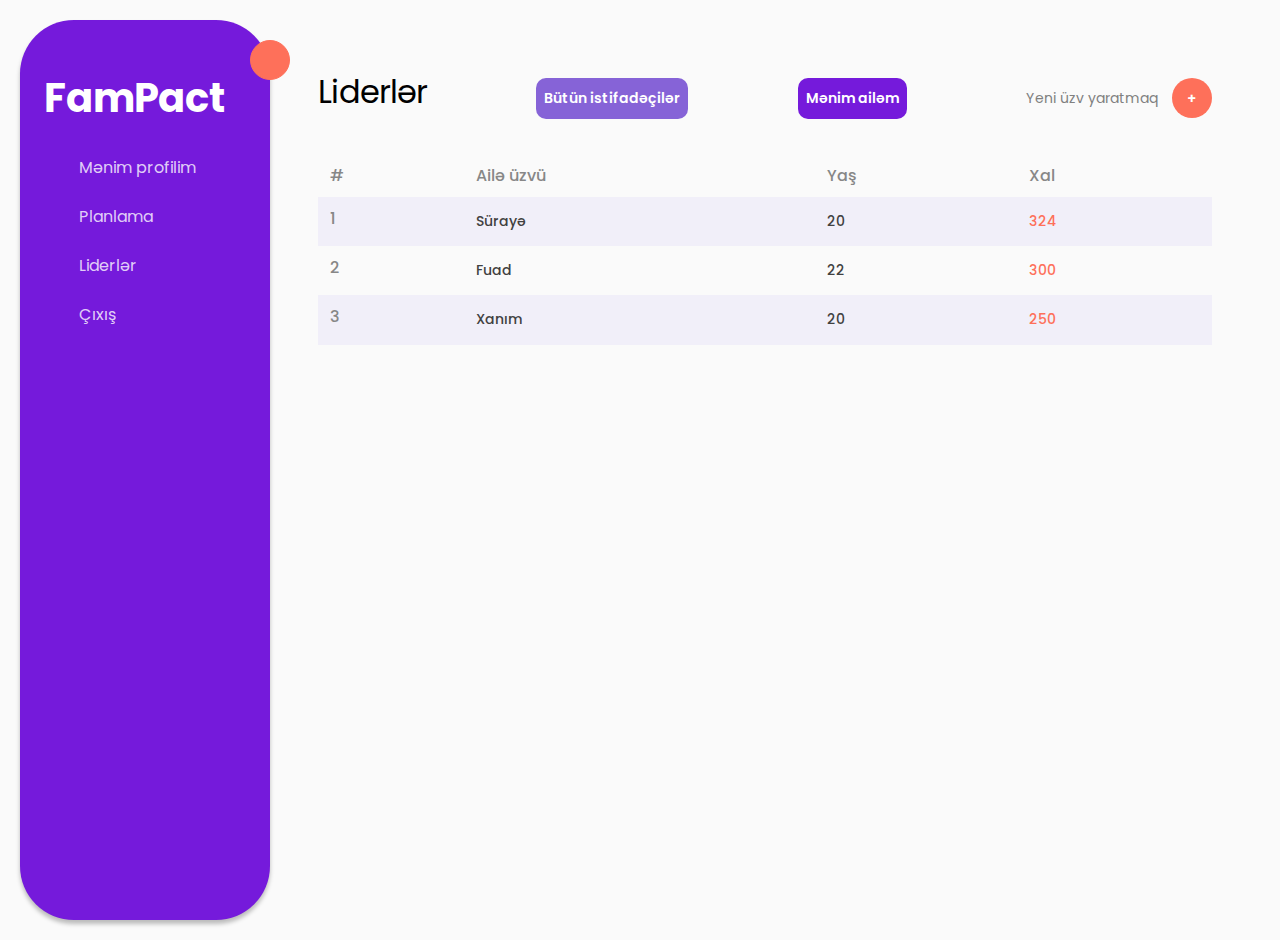
<file: familyleaderboard.html>
<!doctype html>
<html lang="en">
  <head>
  	<title>Mənim ailəm</title>
    <meta charset="utf-8">
    <meta name="viewport" content="width=device-width, initial-scale=1, shrink-to-fit=no">

    <link href="https://fonts.googleapis.com/css?family=Poppins:300,400,500,600,700,800,900" rel="stylesheet">
		
<link rel="stylesheet" href="https://pro.fontawesome.com/releases/v5.10.0/css/all.css" integrity="sha384-AYmEC3Yw5cVb3ZcuHtOA93w35dYTsvhLPVnYs9eStHfGJvOvKxVfELGroGkvsg+p" crossorigin="anonymous"/>
		<link rel="stylesheet" href="css/style.css">
  <link rel="stylesheet" href="fampact.css">
  </head>
  <body>
		
		<div class="wrapper d-flex align-items-stretch">
			<nav id="sidebar">
				<div class="custom-menu">
					<button type="button" id="sidebarCollapse" class="btn btn-primary">
	          <i class="fa fa-bars"></i>
	          <span class="sr-only">Toggle Menu</span>
	        </button>
        </div>
				<div class="p-4 pt-5">
		  		<h1><a href="index.html" class="logo">FamPact</a></h1>
	        <ul class=" list-unstyled components mb-5">
	          <li>
            <i class="sidebar-icon fas fa-user-circle"></i>
	              <a href="#">Mənim profilim</a>
	          </li>
	
	          <li>
            <i class="sidebar-icon fas fa-calendar-alt"></i>
              <a href="tasks.html">Planlama</a>
	          </li>
	          <li>
            <i class="active-page sidebar-icon fas fa-trophy"></i>
              <a href="generalleaderboard.html">Liderlər

              </a>
	          </li>
<li>
           <i class="sidebar-icon fas fa-sign-out-alt"></i>
           <a href="">Çıxış</a></li>
	        </ul>



	        <div class="footer">

	        </div>

	      </div>
    	</nav>

        <!-- Page Content  -->
    
  
      <div id="content" class="p-4 p-md-5 pt-5">
       <div class="leaderboard-header">
       <h2>Liderlər</h2>
    <a href="generalleaderboard.html"><button class="additional-button">Bütün istifadəçilər</button></a>   
       <button class="chosen-button">Mənim ailəm</button>

       <div class="new-member" >
       <span>Yeni üzv yaratmaq</span>
       <button class="add-new-button " type="button"  data-toggle="modal" data-target="#add-new-member-modal">+</button>
      </div>
      </div>
       <table class="leaderboard table-borderless table table-striped">
        <thead>
          <tr>
            <th scope="col">#</th>
            <th scope="col">Ailə üzvü</th>
            <th scope="col">Yaş</th>
            <th scope="col">Xal</th>
          </tr>
        </thead>
        <tbody>
          <tr>
            <th scope="row">1</th>
            <td>Sürayə</td>
            <td>20</td>
            <td class="orange-col"><a href="">324</a></td>
          </tr>
          <tr>
            <th scope="row">2</th>
            <td>Fuad</td>
            <td>22</td>
            <td  class="orange-col"><a href="">300</a></td>
          </tr>
          <tr>
            <th scope="row">3</th>
            <td>Xanım</td>
            <td>20</td>
            <td  class="orange-col"><a href="">250</a></td>
          </tr>
        </tbody>
      </table>
     
      </div>


      
<!-- Modal -->
<div class="modal fade" id="add-new-member-modal" tabindex="-1" role="dialog" aria-labelledby="exampleModalCenterTitle" aria-hidden="true">
 <div class="modal-dialog modal-dialog-centered" role="document">
   <div class="modal-content">
     <div class="modal-header">
       <h5 class="modal-title" id="exampleModalCenterTitle">Yeni ailə üzvü</h5>
       <button type="button" class="close" data-dismiss="modal" aria-label="Close">
         <span aria-hidden="true">&times;</span>
       </button>
     </div>
     <div class="modal-body">
      <form>
       <div class="form-group row">
         <label for="name" class="col-sm-2 col-form-label">Ad</label>
         <div class="col-sm-10">
           <input type="text" class="form-control" id="name" placeholder="Ad" >
         </div>
       </div>
       <div class="form-group row">
        <label for="name" class="col-sm-2 col-form-label">İstifadəçi adı</label>
        <div class="col-sm-10">
          <input type="text" class="form-control" id="name" placeholder="@istifadəçiadı" >
        </div>
      </div>
       <div class="form-group row">
         <label for="inputPassword" class="col-sm-2 col-form-label">Parol</label>
         <div class="col-sm-10">
           <input type="text" class="form-control" id="inputPassword" placeholder="Parol">
         </div>
       </div>
     </form> 
     </div>
     <div class="modal-footer">
       <button type="button" class="btn btn-secondary" data-dismiss="modal">Ləğv et</button>
       <button type="button" class="btn btn-primary">Yadda saxla</button>
     </div>
   </div>
 </div>
</div>


		</div>

    <script src="js/jquery.min.js"></script>
    <script src="js/popper.js"></script>
    <script src="js/bootstrap.min.js"></script>
    <script src="js/main.js"></script>
  </body>
</html>
</file>
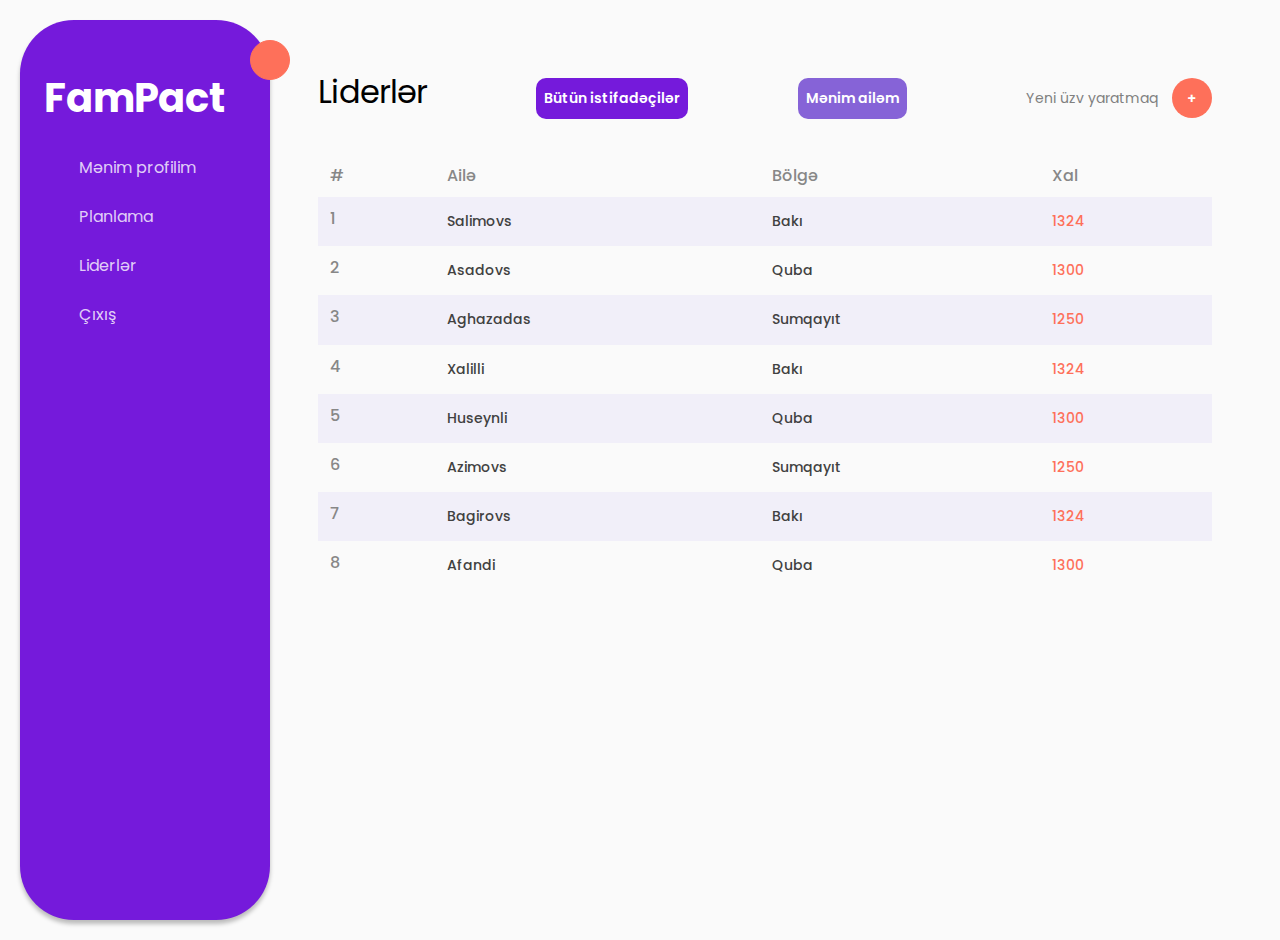
<file: generalleaderboard.html>
<!doctype html>
<html lang="en">
  <head>
  	<title>Bütün istifadəçilər</title>
    <meta charset="utf-8">
    <meta name="viewport" content="width=device-width, initial-scale=1, shrink-to-fit=no">

    <link href="https://fonts.googleapis.com/css?family=Poppins:300,400,500,600,700,800,900" rel="stylesheet">
		
<link rel="stylesheet" href="https://pro.fontawesome.com/releases/v5.10.0/css/all.css" integrity="sha384-AYmEC3Yw5cVb3ZcuHtOA93w35dYTsvhLPVnYs9eStHfGJvOvKxVfELGroGkvsg+p" crossorigin="anonymous"/>
		<link rel="stylesheet" href="css/style.css">
  <link rel="stylesheet" href="fampact.css">
  </head>
  <body>
		
		<div class="wrapper d-flex align-items-stretch">
			<nav id="sidebar">
				<div class="custom-menu">
					<button type="button" id="sidebarCollapse" class="btn btn-primary">
	          <i class="fa fa-bars"></i>
	          <span class="sr-only">Toggle Menu</span>
	        </button>
        </div>
				<div class="p-4 pt-5">
		  		<h1><a href="index.html" class="logo">FamPact</a></h1>
	        <ul class=" list-unstyled components mb-5">
	          <li>
            <i class="sidebar-icon fas fa-user-circle"></i>
	              <a href="#">Mənim profilim</a>
	          </li>
	
	          <li>
            <i class="sidebar-icon fas fa-calendar-alt"></i>
              <a href="tasks.html">Planlama</a>
	          </li>
	          <li>
            <i class=" sidebar-icon fas fa-trophy"></i>
              <a href="generalleaderboard.html">Liderlər

              </a>
	          </li>
<li>
           <i class="sidebar-icon fas fa-sign-out-alt"></i>
           <a href="">Çıxış</a></li>
	        </ul>



	        <div class="footer">

	        </div>

	      </div>
    	</nav>

        <!-- Page Content  -->
    
  
      <div id="content" class="p-4 p-md-5 pt-5">
       <div class="leaderboard-header">
       <h2>Liderlər</h2>
       <button class="chosen-button">Bütün istifadəçilər</button>
   <a href="familyleaderboard.html">   <button  class="additional-button">Mənim ailəm</button></a> 

       <div class="new-member" >
       <span>Yeni üzv yaratmaq</span>
       <button class="add-new-button " type="button"  data-toggle="modal" data-target="#add-new-member-modal">+</button>
      </div>
      </div>
       <table class="leaderboard table-borderless table table-striped">
        <thead>
          <tr>
            <th scope="col">#</th>
            <th scope="col">Ailə</th>
            <th scope="col">Bölgə</th>
            <th scope="col">Xal</th>
          </tr>
        </thead>
        <tbody>
          <tr>
            <th scope="row">1</th>
            <td>Salimovs</td>
            <td>Bakı</td>
            <td class="orange-col"><a href="">1324</a></td>
          </tr>
          <tr>
            <th scope="row">2</th>
            <td>Asadovs</td>
            <td>Quba</td>
            <td  class="orange-col"><a href="">1300</a></td>
          </tr>
          <tr>
            <th scope="row">3</th>
            <td>Aghazadas</td>
            <td>Sumqayıt</td>
            <td  class="orange-col"><a href="">1250</a></td>
          </tr>
          <tr>
            <th scope="row">4</th>
            <td>Xalilli</td>
            <td>Bakı</td>
            <td class="orange-col"><a href="">1324</a></td>
          </tr>
          <tr>
            <th scope="row">5</th>
            <td>Huseynli</td>
            <td>Quba</td>
            <td  class="orange-col"><a href="">1300</a></td>
          </tr>
          <tr>
            <th scope="row">6</th>
            <td>Azimovs</td>
            <td>Sumqayıt</td>
            <td  class="orange-col"><a href="">1250</a></td>
          </tr>
          <tr>
            <th scope="row">7</th>
            <td>Bagirovs</td>
            <td>Bakı</td>
            <td class="orange-col"><a href="">1324</a></td>
          </tr>
          <tr>
            <th scope="row">8</th>
            <td>Afandi</td>
            <td>Quba</td>
            <td  class="orange-col"><a href="">1300</a></td>
          </tr>
       
        </tbody>
      </table>
     
      </div>


      
<!-- Modal -->
<div class="modal fade" id="add-new-member-modal" tabindex="-1" role="dialog" aria-labelledby="exampleModalCenterTitle" aria-hidden="true">
 <div class="modal-dialog modal-dialog-centered" role="document">
   <div class="modal-content">
     <div class="modal-header">
       <h5 class="modal-title" id="exampleModalCenterTitle">Yeni ailə üzvü</h5>
       <button type="button" class="close" data-dismiss="modal" aria-label="Close">
         <span aria-hidden="true">&times;</span>
       </button>
     </div>
     <div class="modal-body">
      <form>
       <div class="form-group row">
         <label for="name" class="col-sm-2 col-form-label">Ad</label>
         <div class="col-sm-10">
           <input type="text" class="form-control" id="name" placeholder="Ad" >
         </div>
       </div>
       <div class="form-group row">
        <label for="name" class="col-sm-2 col-form-label">İstifadəçi adı</label>
        <div class="col-sm-10">
          <input type="text" class="form-control" id="name" placeholder="@istifadəçiadı" >
        </div>
      </div>
       <div class="form-group row">
         <label for="inputPassword" class="col-sm-2 col-form-label">Parol</label>
         <div class="col-sm-10">
           <input type="text" class="form-control" id="inputPassword" placeholder="Parol">
         </div>
       </div>
     </form> 
     </div>
     <div class="modal-footer">
       <button type="button" class="btn btn-secondary" data-dismiss="modal">Ləğv et</button>
       <button type="button" class="btn btn-primary">Yadda saxla</button>
     </div>
   </div>
 </div>
</div>


		</div>

    <script src="js/jquery.min.js"></script>
    <script src="js/popper.js"></script>
    <script src="js/bootstrap.min.js"></script>
    <script src="js/main.js"></script>
  </body>
</html>
</file>
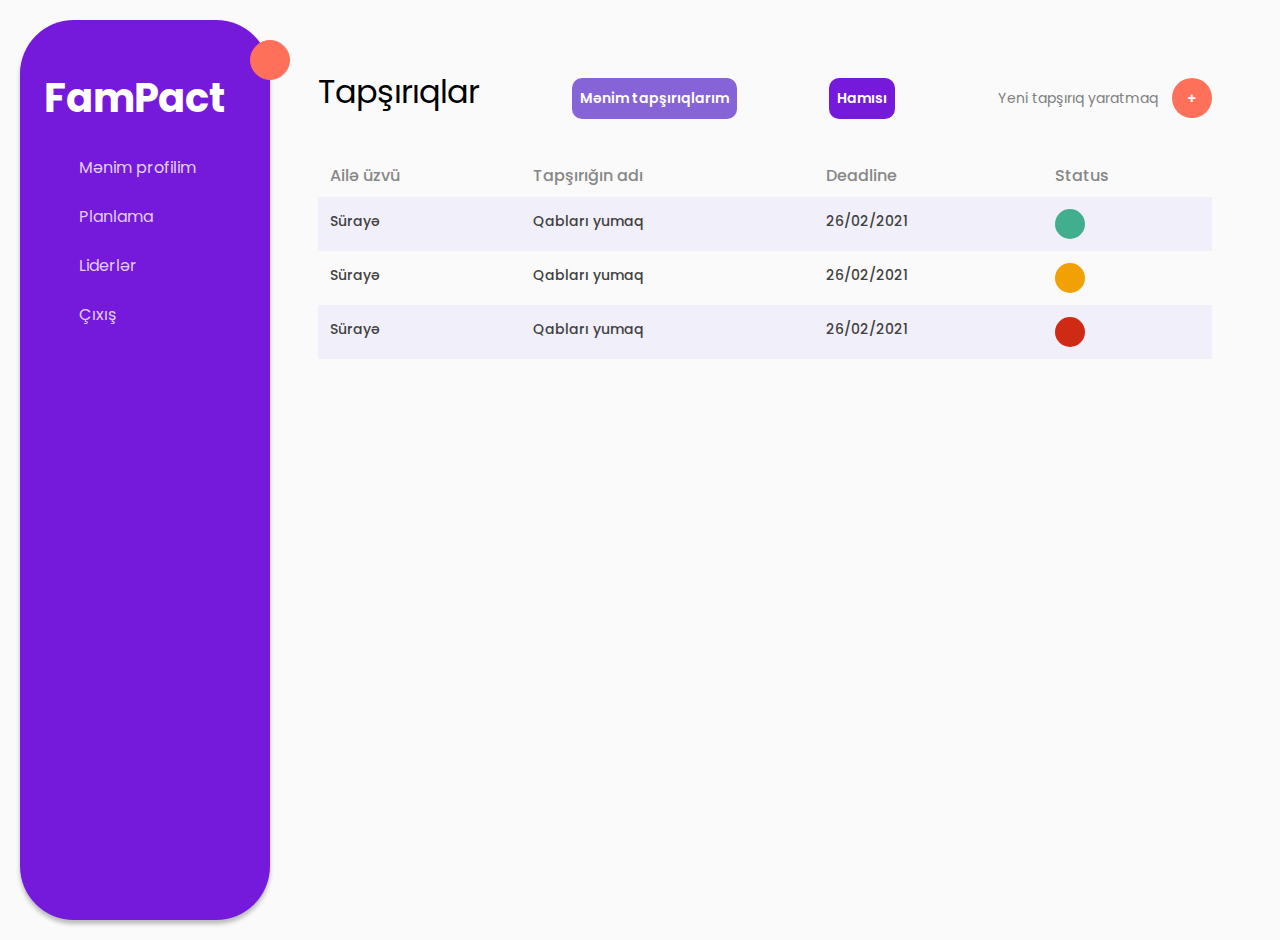
<file: tasks.html>
<!doctype html>
<html lang="en">
  <head>
  	<title>Tapşırıqlar</title>
    <meta charset="utf-8">
    <meta name="viewport" content="width=device-width, initial-scale=1, shrink-to-fit=no">

    <link href="https://fonts.googleapis.com/css?family=Poppins:300,400,500,600,700,800,900" rel="stylesheet">
		
<link rel="stylesheet" href="https://pro.fontawesome.com/releases/v5.10.0/css/all.css" integrity="sha384-AYmEC3Yw5cVb3ZcuHtOA93w35dYTsvhLPVnYs9eStHfGJvOvKxVfELGroGkvsg+p" crossorigin="anonymous"/>
		<link rel="stylesheet" href="css/style.css">
  <link rel="stylesheet" href="fampact.css">
  </head>
  <body>
		
		<div class="wrapper d-flex align-items-stretch">
			<nav id="sidebar">
				<div class="custom-menu">
					<button type="button" id="sidebarCollapse" class="btn btn-primary">
	          <i class="fa fa-bars"></i>
	          <span class="sr-only">Toggle Menu</span>
	        </button>
        </div>
				<div class="p-4 pt-5">
		  		<h1><a href="index.html" class="logo">FamPact</a></h1>
	        <ul class=" list-unstyled components mb-5">
	          <li>
            <i class="sidebar-icon fas fa-user-circle"></i>
	              <a href="#">Mənim profilim</a>
	          </li>
	
	          <li>
            <i class="sidebar-icon fas fa-calendar-alt"></i>
              <a href="tasks.html">Planlama</a>
	          </li>
	          <li>
            <i class=" sidebar-icon fas fa-trophy"></i>
              <a href="generalleaderboard.html">Liderlər
              </a>
	          </li>
<li>
           <i class="sidebar-icon fas fa-sign-out-alt"></i>
           <a href="">Çıxış</a></li>
	        </ul>



	        <div class="footer">

	        </div>

	      </div>
    	</nav>

        <!-- Page Content  -->
    
  
      <div id="content" class="p-4 p-md-5 pt-5">
       <div class="leaderboard-header">
       <h2>Tapşırıqlar</h2>
    <button class="additional-button">Mənim tapşırıqlarım</button>  
       <button class="chosen-button">Hamısı</button>

       <div class="new-task" >
       <span>Yeni tapşırıq yaratmaq</span>
       <button class="add-new-button " type="button"  data-toggle="modal" data-target="#add-new-task-modal">+</button>
      </div>
      </div>
       <table class="leaderboard table-borderless table table-striped">
        <thead>
          <tr>
            <th scope="col">Ailə üzvü</th>
            <th scope="col">Tapşırığın adı</th>
            <th scope="col">Deadline</th>
            <th scope="col">Status</th>
          </tr>
        </thead>
        <tbody>
          <tr>
            <td>Sürayə</td>
            <td>Qabları yumaq</td>
            <td>26/02/2021</td>
            <td><div class="status done"></div></td>
          </tr>
          <tr>
            <td>Sürayə</td>
            <td>Qabları yumaq</td>
            <td>26/02/2021</td>
            <td><div class="status incomplete"></div></td>
          </tr>
          <tr>
            <td>Sürayə</td>
            <td>Qabları yumaq</td>
            <td>26/02/2021</td>
            <td><div class="status missed"></div></td>
          </tr>
        </tbody>
      </table>
     
      </div>


      
<!-- Modal -->
<div class="modal fade" id="add-new-task-modal" tabindex="-1" role="dialog" aria-labelledby="exampleModalCenterTitle" aria-hidden="true">
 <div class="modal-dialog modal-dialog-centered" role="document">
   <div class="modal-content">
     <div class="modal-header">
       <h5 class="modal-title" id="exampleModalCenterTitle">Yeni tapşırıq</h5>
       <button type="button" class="close" data-dismiss="modal" aria-label="Close">
         <span aria-hidden="true">&times;</span>
       </button>
     </div>
     <div class="modal-body">
      <form>
       <div class="form-group row">
         <label for="name" class="col-sm-2 col-form-label">Tapşırığın adı</label>
         <div class="col-sm-10">
           <input type="text" class="form-control" id="name" placeholder="Tapşırıq" >
         </div>
       </div>
       <div class="form-group row">
        <label for="name" class="col-sm-2 col-form-label">Məsul şəxs</label>
        <div class="col-sm-10">
          <input type="text" class="form-control" id="name" placeholder="Şəxsin adı" >
        </div>
      </div>
       <div class="form-group row">
         <label for="" class="col-sm-2 col-form-label">Məlumat</label>
         <div class="col-sm-10">
          <textarea name="" id="" cols="30" rows="5"></textarea>
         </div>
       </div>

       <div class="form-group row">
        <label for="name" class="col-sm-2 col-form-label">Deadline</label>
        <div class="col-sm-10">
          <input type="datetime-local" class="form-control" id="name" >
        </div>
      </div>
     </form> 
     </div>
     <div class="modal-footer">
       <button type="button" class="btn btn-secondary" data-dismiss="modal">Ləğv et</button>
       <button type="button" class="btn btn-primary">Yadda saxla</button>
     </div>
   </div>
 </div>
</div>
</div>

    <script src="js/jquery.min.js"></script>
    <script src="js/popper.js"></script>
    <script src="js/bootstrap.min.js"></script>
    <script src="js/main.js"></script>
  </body>
</html>
</file>
<file: fampact.css>
body{
 margin: 0;

}
.navbar {
 padding: 15px 10px;
 background: #fff;
 border: none;
 border-radius: 0;
 margin-bottom: 40px;
 -webkit-box-shadow: 1px 1px 3px rgba(0, 0, 0, 0.1);
 box-shadow: 1px 1px 3px rgba(0, 0, 0, 0.1); }

.navbar-btn {
 -webkit-box-shadow: none;
 box-shadow: none;
 outline: none !important;
 border: none; }

.wrapper {
 width: 100%; 
padding: 20px;}

#sidebar {

 min-width: 250px;
 max-width: 250px;
 background: #751ADB;
 box-shadow: 0px 4px 4px rgba(0, 0, 0, 0.25);
 border-radius: 54px;
 -webkit-transition: all 0.3s;
 -o-transition: all 0.3s;
 transition: all 0.3s;
 position: relative; }
 #sidebar .h6 {
   color: #fff; }
 #sidebar.active {
   margin-left: -270px; }
   #sidebar.active .custom-menu {
     margin-right: -50px; }
 #sidebar h1 {
   margin-bottom: 20px;
   font-weight: 700; }
   #sidebar h1 .logo {
     color: #fff; }
 #sidebar ul.components {
   padding: 0; }
 #sidebar ul li {
   font-size: 16px; 
   margin: 30px;
font-size: 16px;
line-height: 19px;
color: #FFFFFF;

    
    }
   #sidebar ul li a {
    margin: 5px;
     padding: 10px 0;
     display: inline;
     color: rgba(255, 255, 255, 0.8);
 }
     #sidebar ul li a:hover {
       color: #fff; }
   #sidebar ul li.active > a {
     background: transparent;
     color: #fff; }
 @media (max-width: 991.98px) {
   #sidebar {
     margin-left: -270px; }
     #sidebar.active {
       margin-left: 0; }
     #sidebar .custom-menu {
       margin-right: -50px !important;
       top: 10px !important; } }
 #sidebar .custom-menu {
   display: inline-block;
   position: absolute;
   top: 20px;
   right: 0;
   margin-right: -20px;
   -webkit-transition: 0.3s;
   -o-transition: 0.3s;
   transition: 0.3s; }
   @media (prefers-reduced-motion: reduce) {
     #sidebar .custom-menu {
       -webkit-transition: none;
       -o-transition: none;
       transition: none; } }
   #sidebar .custom-menu .btn {
     width: 40px;
     height: 40px;
     border-radius: 50%; }
     #sidebar .custom-menu .btn.btn-primary {
       background: #FE705A;
       border-color: #FE705A; }
       #sidebar .custom-menu .btn.btn-primary:hover, #sidebar .custom-menu .btn.btn-primary:focus {
         background: #FE705A  !important; }

a[data-toggle="collapse"] {
 position: relative; }

.dropdown-toggle::after {
 display: block;
 position: absolute;
 top: 50%;
 right: 0;
 -webkit-transform: translateY(-50%);
 -ms-transform: translateY(-50%);
 transform: translateY(-50%); }

@media (max-width: 991.98px) {
 #sidebarCollapse span {
   display: none; } }

#content {
 width: 100%;
 padding: 0;
 min-height: 100vh;
 -webkit-transition: all 0.3s;
 -o-transition: all 0.3s;
 transition: all 0.3s; }
 
 
 
 
 th{
 font-weight: 500;
 font-size: 16px;
 line-height: 19px;
 
 color: #878787;
}


td{
 font-weight: 500;
font-size: 14px;
color: #414141;

}

h2{
 display: inline;
}

.chosen-button{
padding: 8px;

background: #751ADB;
border-radius: 10px;
font-style: normal;
font-weight: 600;
font-size: 14px;

text-align: center;

color: #FFFFFF;
border: none;
outline: none;
}


 .additional-button{

 padding: 8px;
 background: #8663D7;
 border-radius: 10px;
 font-style: normal;
 font-weight: 600;
 font-size: 14px;

 text-align: center;
 
 color: #FFFFFF;
 border: none;
 outline: none;
 }
.leaderboard-header{
 display: flex;
 justify-content: space-between;
 align-items: baseline;
 margin-bottom: 30px;
 flex-wrap: wrap;
}


.add-new-button{
 padding: 8px;
width: 40px;
height: 40px;
background: #FE705A;
border-radius: 50%;
font-style: normal;
font-weight: 600;
font-size: 14px;
display: inline;

text-align: center;

color: #FFFFFF;
border: none;
outline: none;
}

span{
margin: 10px;
}

.orange-col a{
 font-style: normal;
 font-weight: 500;
 font-size: 14px;
 line-height: 17px;
 /* identical to box height */
 
 color: #FE705A;
}


.sidebar-icon{
 color: #FFFFFF;
 opacity: 0.5;
}

.active-page{
 background-color: white;
}

.done{
  background-color: #41AF8D;

}

.missed{
  background-color: #CF2A13;

}

.incomplete{
  background-color: #F2A105;

}
.status{
  width: 30px;
  height: 30px;
  border-radius: 50px;
}
</file>
